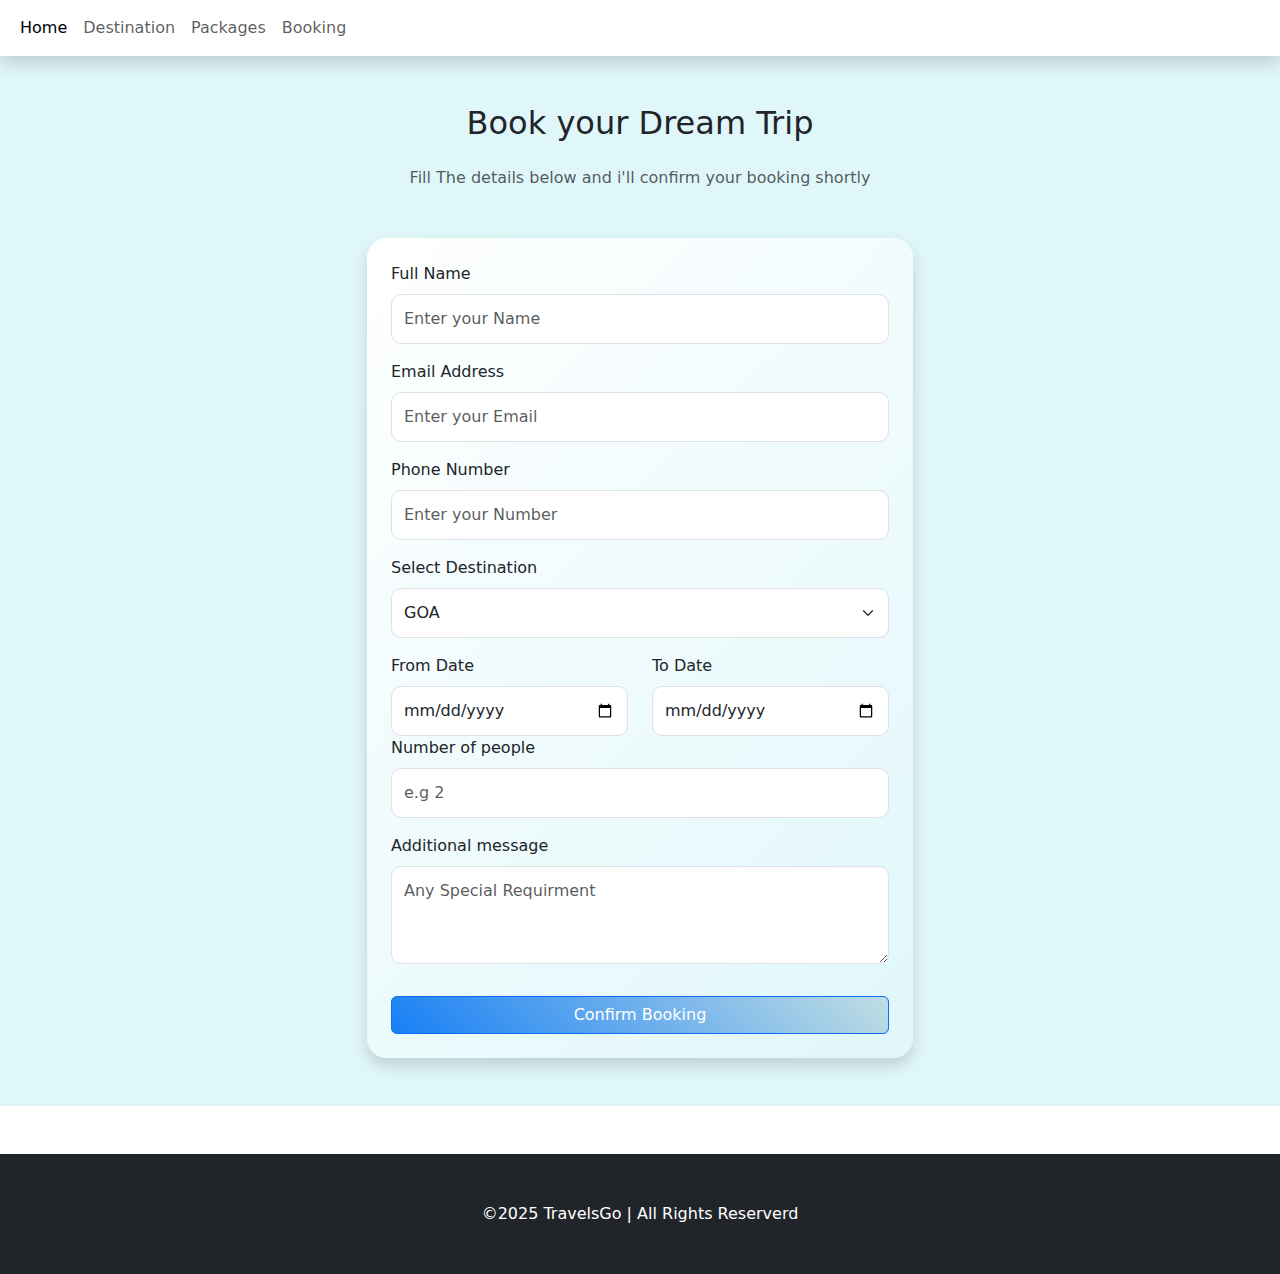
<file: booking.html>
<!DOCTYPE html>
<html lang="en">
<head>
    <meta charset="UTF-8">
    <meta name="viewport" content="width=device-width, initial-scale=1.0">
    <title>Book Your Trip | Travel Agency</title>
    <link rel="stylesheet" href="CSS/style.css">
    <link href="https://cdn.jsdelivr.net/npm/bootstrap@5.3.8/dist/css/bootstrap.min.css" rel="stylesheet">

</head>
<body>
    
    <!-- Navigattion Bar -->
    <nav class="navbar navbar-expand-lg navbar-light bg-gradient shadow">
        <div class="container-fluid">
            <button class="navbar-toggler" type="button" data-bs-toggle="collapse"
                data-bs-target="#navbarSupportedContent" aria-controls="navbarSupportedContent" aria-expanded="false"
                aria-label="Toggle navigation">
                <span class="navbar-toggler-icon"></span>
            </button>
            <div class="collapse navbar-collapse" id="navbarSupportedContent">
                <ul class="navbar-nav me-auto mb-2 mb-lg-0">
                    <li class="nav-item"><a class="nav-link active" aria-current="page" href="index.html">Home</a></li>
                    <li class="nav-item"><a class="nav-link" href="destination.html">Destination</a> </li>
                    <li class="nav-item"><a class="nav-link" href="packages.html">Packages</a></li>
                    <li class="nav-item"><a class="nav-link" href="booking.html">Booking</a></li>
                </ul>
            </div>
        </div>
    </nav>

    <!-- Boking Form section -->
    <section class = "booking-section py-5">
    <div class = "container">

      <h2 class = "text-center mb-4">Book your Dream Trip</h2>
      <p class = "text-center text-muted mb-5">Fill The details below and i'll confirm your booking shortly</p>
   
      <div class = "row justify-content-center">
          <div class = "col-md-8 col-lg-6">
            <form class="p-4 shadow booking-form">

                <div class = "mb-3">
                      <label for="name"  class = "form-label">Full Name</label>
                      <input type = "text" class = "form-control" id = "name" placeholder="Enter your Name" required>
                </div> 

                <div class = "mb-3">
                      <label for="email"  class = "form-label">Email Address</label>
                      <input type = "email" class = "form-control" id = "email" placeholder="Enter your Email" required>
                </div> 

                <div class = "mb-3">
                      <label for="phone"  class = "form-label">Phone Number</label>
                      <input type = "tel" class = "form-control" id = "phone" placeholder="Enter your Number" required>
                </div> 

                <div class = "mb-3">
                    <label for = "destination" class = "form-label ">Select Destination</label>
                    <select id="destination" class = "form-select form-control" required>
                        <option value = "goa">GOA</option>
                         <option  value = "rajasthan">Rajasthan</option>
                          <option  value = "delhi">Delhi</option>
                           <option  value = "kerala">Kerala</option> 
                           <option  value = "agra">Agra</option>
                    </select>
                </div>

                <div class="row">
                    <div class = "col-md-6 md-3">
                        <label for="fromDate" class = "form-label">From Date</label>
                        <input type = "date"  class="form-control" id = "fromDate"required>
                    </div>

                     <div class = "col-md-6 md-3">
                        <label for="toDate" class = "form-label">To Date</label>
                        <input type = "date"  class="form-control" id = "toDate"required>
                    </div>
                </div>

                <div class = "mb-3">
                    <label for="people" class = "form-label">Number of people</label>
                    <input type = "number" class = "form-control"  id="people" min="1" placeholder="e.g 2">
                </div>


                <div class = "mb-3">
                    <label for="message" class = "form-label">Additional message</label>
                    <textarea class = "form-control" id="message" rows="3" placeholder="Any Special Requirment"></textarea>
                </div>

                <button type = "submit" class = "btn btn-primary w-100 mt-3">Confirm Booking</button>

            </form>
          </div>

      </div>
    </div>
     </section>

     <footer class = "bg-dark text-white text-center py-5 mt-5">

        <p class = "mb-0"> &copy;2025 TravelsGo | All Rights Reserverd</p>
     </footer>
     
     <script src="https://cdn.jsdelivr.net/npm/bootstrap@5.3.8/dist/js/bootstrap.bundle.min.js"></script>

     <script src="JS/script.js"></script>
</body>
</html>
</file>
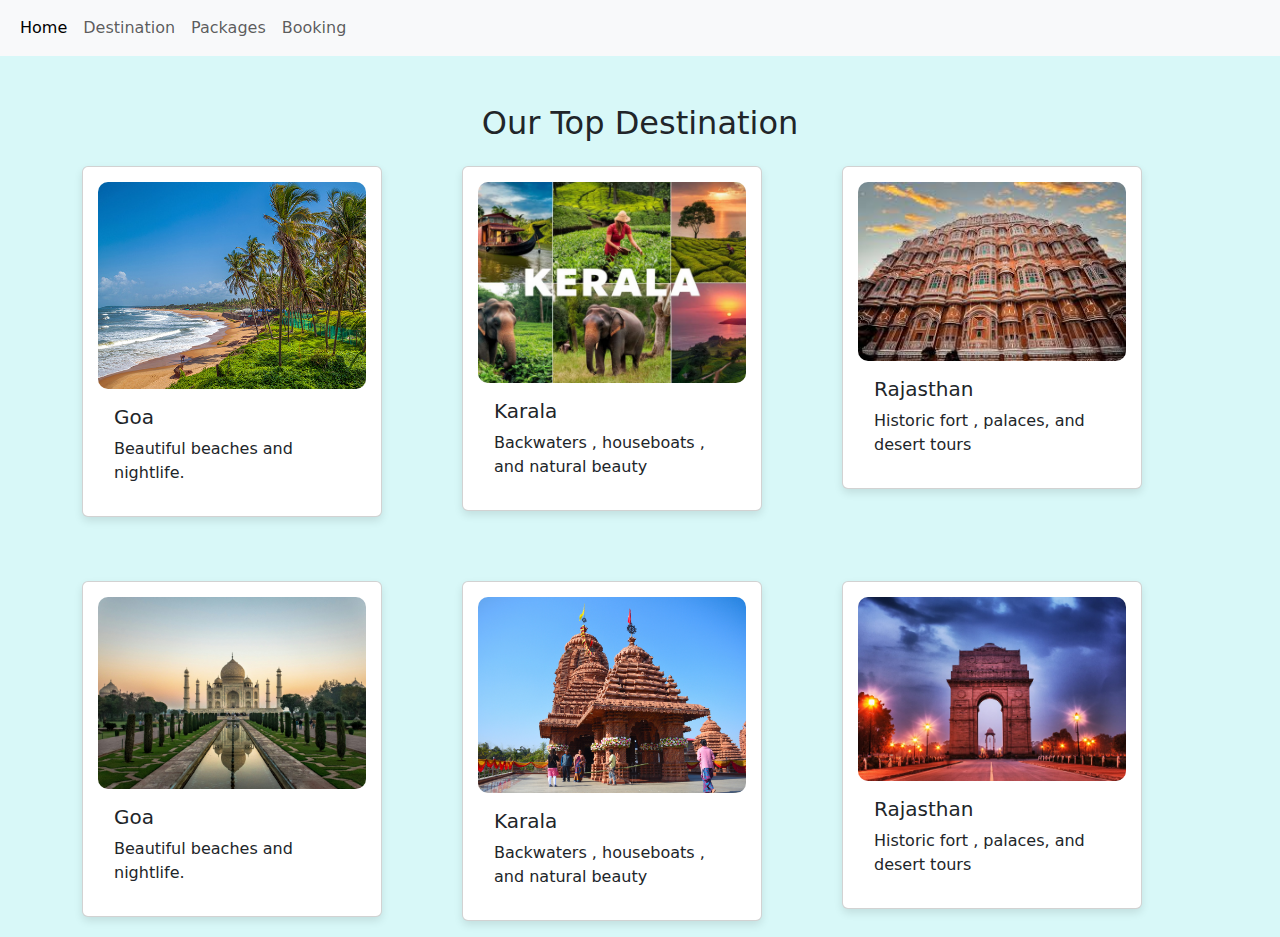
<file: destination.html>
<!DOCTYPE html>
<html lang="en">
<head>
    <meta charset="UTF-8">
    <meta name="viewport" content="width=device-width, initial-scale=1.0">
    <title>Destinations</title>
    <link rel="stylesheet" href="CSS/style.css">
    <link href="https://cdn.jsdelivr.net/npm/bootstrap@5.3.8/dist/css/bootstrap.min.css" rel="stylesheet">

</head>
<body style="background-color: rgb(216, 248, 248);">
   
    <!-- Navigattion Bar -->
    <nav class="navbar navbar-expand-lg bg-body-tertiary">
        <div class="container-fluid">
            <button class="navbar-toggler" type="button" data-bs-toggle="collapse"
                data-bs-target="#navbarSupportedContent" aria-controls="navbarSupportedContent" aria-expanded="false"
                aria-label="Toggle navigation">
                <span class="navbar-toggler-icon"></span>
            </button>
            <div class="collapse navbar-collapse" id="navbarSupportedContent">
                <ul class="navbar-nav me-auto mb-2 mb-lg-0">
                    <li class="nav-item"><a class="nav-link active" aria-current="page" href="index.html">Home</a></li>
                    <li class="nav-item"><a class="nav-link" href="destination.html">Destination</a> </li>
                    <li class="nav-item"><a class="nav-link" href="packages.html">Packages</a></li>
                    <li class="nav-item"><a class="nav-link" href="booking.html">Booking</a></li>
                </ul>
            </div>
        </div>
    </nav>



    <section class="container mt-5">
        <h2 class="text-center mb-4">Our Top Destination</h2>
        <div class="row">
            <div class="col-md-4 mb-3">
                <div class="card">
                    <img src="/IMAGES/GoaImage.jpg" class="card-img-top" alt="Goa">
                    <div class="card-body">
                        <h5 class="card-title">Goa</h5>
                        <p class="card-text">Beautiful beaches and nightlife.</p>
                    </div>
                </div>
            </div>

            <div class="col-md-4 mb-3">
                <div class="card">
                    <img src="/IMAGES/keralaImage.avif" class="card-img-top" alt="Goa">
                    <div class="card-body">
                        <h5 class="card-title">Karala</h5>
                        <p class="card-text">Backwaters , houseboats , and natural beauty</p>
                    </div>
                </div>
            </div>

            <div class="col-md-4 mb-3">
                <div class="card">
                    <img src="/IMAGES/rajasthanImage.jpg" class="card-img-top" alt="Goa">
                    <div class="card-body">
                        <h5 class="card-title">Rajasthan</h5>
                        <p class="card-text">Historic fort , palaces, and desert tours</p>
                    </div>
                </div>
            </div>

        </div>
    </section>




    <section class="container mt-5">
        <div class="row">
            <div class="col-md-4 mb-3">
                <div class="card">
                    <img src="/IMAGES/Taj.jfif" class="card-img-top" alt="Goa">
                    <div class="card-body">
                        <h5 class="card-title">Goa</h5>
                        <p class="card-text">Beautiful beaches and nightlife.</p>
                    </div>
                </div>
            </div>

            <div class="col-md-4 mb-3">
                <div class="card">
                    <img src="/IMAGES/temple.jpg" class="card-img-top" alt="Goa">
                    <div class="card-body">
                        <h5 class="card-title">Karala</h5>
                        <p class="card-text">Backwaters , houseboats , and natural beauty</p>
                    </div>
                </div>
            </div>

            <div class="col-md-4 mb-3">
                <div class="card">
                    <img src="/IMAGES/indiagate.jpg" class="card-img-top" alt="Goa">
                    <div class="card-body">
                        <h5 class="card-title">Rajasthan</h5>
                        <p class="card-text">Historic fort , palaces, and desert tours</p>
                    </div>
                </div>
            </div>

        </div>
    </section>


    <!-- Destination section -->



    <script src="https://cdn.jsdelivr.net/npm/bootstrap@5.3.8/dist/js/bootstrap.bundle.min.js"></script>
    <script src="JS/script.js"></script>
</body>
</html>
</file>
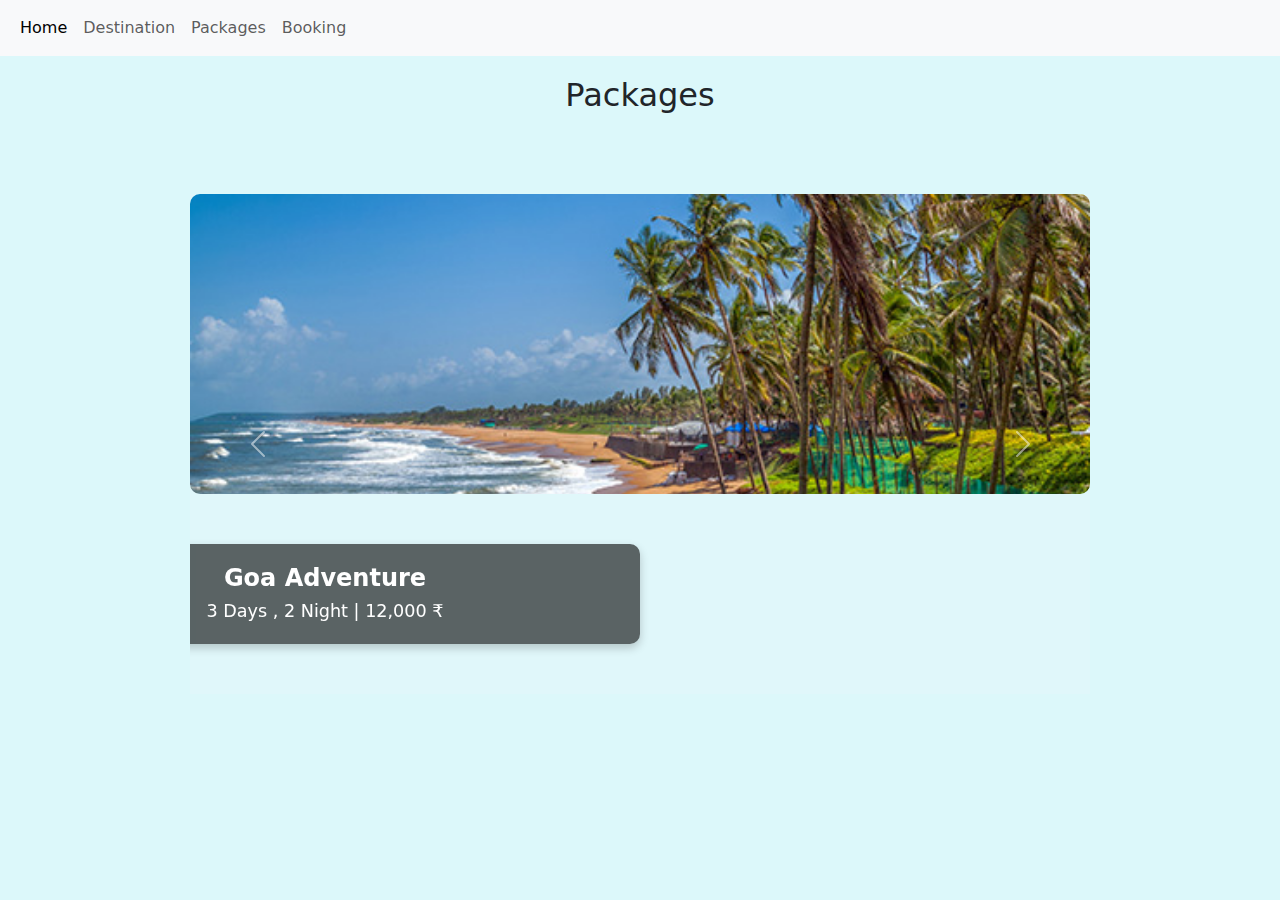
<file: packages.html>
<!DOCTYPE html>
<html lang="en">

<head>
    <meta charset="UTF-8">
    <meta name="viewport" content="width=device-width, initial-scale=1.0">
    <title>Packages</title>

    <link href="https://cdn.jsdelivr.net/npm/bootstrap@5.3.8/dist/css/bootstrap.min.css" rel="stylesheet">

    <link rel="stylesheet" href="CSS/style.css">

</head>

<body  style="background-color: rgb(220, 248, 250);">

    <!-- Navigattion Bar -->
    <nav class="navbar navbar-expand-lg bg-body-tertiary">
        <div class="container-fluid">
            <button class="navbar-toggler" type="button" data-bs-toggle="collapse"
                data-bs-target="#navbarSupportedContent" aria-controls="navbarSupportedContent" aria-expanded="false"
                aria-label="Toggle navigation">
                <span class="navbar-toggler-icon"></span>
            </button>
            <div class="collapse navbar-collapse" id="navbarSupportedContent" >
                <ul class="navbar-nav me-auto mb-2 mb-lg-0">
                    <li class="nav-item"><a class="nav-link active" aria-current="page" href="index.html">Home</a></li>
                    <li class="nav-item"><a class="nav-link" href="destination.html">Destination</a> </li>
                    <li class="nav-item"><a class="nav-link" href="packages.html">Packages</a></li>
                    <li class="nav-item"><a class="nav-link" href="booking.html">Booking</a></li>
                </ul>
            </div>
        </div>
    </nav>

<h2 class="head">Packages</h2>
<div id="packageCarousel" class="carousel slide" data-bs-ride="carousel">
    <div class="carousel-inner" >

            <div class="carousel-item active">
                <img src="IMAGES/GoaImage.jpg" class="d-block w-100 carousel-img" alt="Goa package">
                <div class = "carousel-caption custom-caption">
                    <h5 class = "text">Goa Adventure</h5>
                    <p>3 Days , 2 Night | 12,000 &#8377;</p>
                </div>
            </div>
            <div class="carousel-item">
                <img src="IMAGES/keralaImage.avif" class="d-block w-100 carousel-img" alt="...">
                <div  class = "carousel-caption custom-caption">
                    <h5>Kerala Adventure</h5>
                    <p>3 Days , 2 Night | 12,000 &#8377;</p>
                </div>
            </div>
            <div class="carousel-item">
                <img src="/IMAGES/rajasthanImage.jpg" class="d-block w-100 carousel-img" alt="...">
                <div  class = "carousel-caption custom-caption">
                    <h5>Rajasthan Adventure</h5>
                    <p>3 Days , 2 Night | 12,000 &#8377;</p>
                </div>
            </div>
    </div>

        <button class="carousel-control-prev" type="button" data-bs-target="#packageCarousel" data-bs-slide="prev">
            <span class="carousel-control-prev-icon" aria-hidden="true"></span>
            <span class="visually-hidden">Previous</span>
        </button>
        <button class="carousel-control-next" type="button" data-bs-target="#packageCarousel" data-bs-slide="next">
            <span class="carousel-control-next-icon" aria-hidden="true"></span>
            <span class="visually-hidden">Next</span>
        </button>
</div>

    <script src="https://cdn.jsdelivr.net/npm/bootstrap@5.3.8/dist/js/bootstrap.bundle.min.js"></script>
    <script src="JS/script.js"></script>
</body>

</html>
</file>
<file: CSS/style.css>
/* Add your CSS styles here */

.display-4{
  margin-top: 100px;
  font-weight: bolder;
  color: #fafdfe;
}

.btn:hover{
     transform: scale(1.1);
       background: linear-gradient(45deg , #eb63b4 , #d1a1c3);
}



.carousel-img{
    height: 300px;
    object-fit: cover;
    object-position: center;
    border-radius: 10px;
}

.carousel-caption{
    background-color: beige;
    border-radius: 10px;
    padding: 10px;
  
}
#packageCarousel{
       max-width: 900px;
       margin: 0 auto;
       margin-top: 80px;
       background-color: #e0f7fa;
}

.head{
  text-align: center;
  margin-top: 20px;
}



.carousel-item{
    height: 500px;
    
}



.custom-caption{
    position: absolute;
    bottom: 50px;
    /* left: 20px; */
    transform: translateX(-50%);
    background-color: rgba(0, 0, 0, 0.6);
    color: #fff;
    padding: 20px 30px;
    border-radius: 10px;
    text-align: center;
    width: 70%;
    box-shadow: 0 4px 10px rgba(0 , 0 , 0 , 0.2);
    backdrop-filter: blur(6px);
    animation: fadeUp 0.6s ease-in-out;
}

.custom-caption h5{
    font-size: 1.5rem;
    font-weight: bold;
    margin-bottom: 5px;
}


.carousel-caption p{
    margin: 0;
    font-size: 1.1rem;
}

@keyframes fadeUp {
    from{
     transform : translate(-50% , 50px);
     opacity: 0;
    }
    to{
       transform : translate(-50% , 0);
      opacity: 1;
    }
}


/* form styling .. */

.booking-section{
  background-color: #e0f7fa;
}

.booking-form{
    background: linear-gradient(135deg , #ffffff , #e0f7fa);
    padding: 30px;
    border-radius: 20px;
    box-shadow: 0 15px 35px regba(0 ,0 , 0,0.2);
    transition: 0.3s ease;
}

.booking-form:hover{
    transform:translateY(-10px);
    box-shadow: 0 25px 50px rgba(0, 0, 0, 0.3);
}

.booking-form .form-control {
         border-radius: 10px;
         padding:12px;
         transition: 0.3s ease;
}

.booking-form .form-control:focus {
    border-color: #ff6f61;
    box-shadow: 0 0 10px rgba(255 , 111 , 97 , 0.3);
}

.btn-primary{
    background: linear-gradient(45deg , #177ff5 , #c0dee3);
    border: none;
    font-weight: bold;
    border-radius: 10px;
    transition: 0.3s ease;
}
.btn-primary:hover {
    background: linear-gradient(45deg , #ed7d1a , #e6d97e);
    transform: scale(1.05);
}



/* Destinations */
.destinations {
  padding: 50px 30px;
  text-align: center;
  
}

.cards {
  display: flex;
  gap: 20px;
  justify-content: center;
  flex-wrap: wrap;
  margin-top: 30px;
 
}

.card {
  background: white;
  border-radius: 10px;
  box-shadow: 0 4px 8px rgba(0,0,0,0.1);
  width: 300px;
  padding: 15px;
   
}

.card img {
  width: 100%;
  border-radius: 10px;
   
}

.card h3 {
  margin: 10px 0;
}

/* About */
.about {
  background: #6f879e;
  color: white;
  padding: 50px 30px;
  text-align: center;
}



/* Footer */
footer {
  background: #4e5051;
  color: white;
  text-align: center;
  padding: 10px;
}

/* Responsive */
@media (max-width: 768px) {
  .nav-links {
    display: none;
    flex-direction: column;
    background: #93b5d7;
    position: absolute;
    top: 60px;
    right: 0;
    width: 50%;
    padding: 10px;
  }

  .menu-btn {
    display: block;
  }

  .nav-links.show {
    display: flex;
  }
}
</file>
